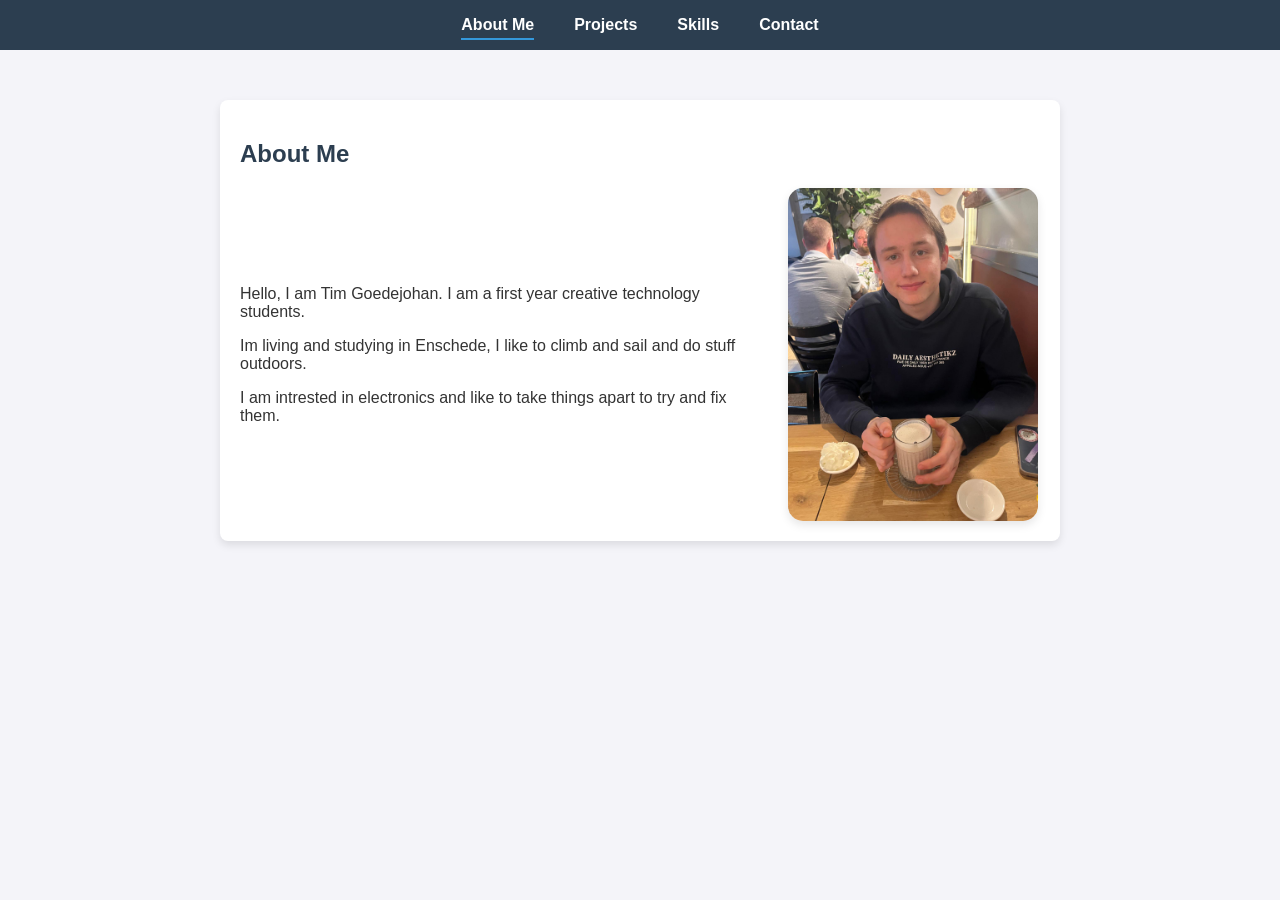
<file: index.html>
<!DOCTYPE html>
<html lang="nl">
<head>
    <meta charset="UTF-8">
    <meta name="viewport" content="width=device-width, initial-scale=1.0">
    <title>My Portfolio | About Me</title>
    <link rel="stylesheet" href="style.css">
</head>
<body>

    <header>
        <nav>
            <ul class="navbar">
                <li><a href="index.html" class="active">About Me</a></li>
                <li><a href="MyProjects.html">Projects</a></li>
                <li><a href="Skills.html">Skills</a></li>
                <li><a href="contact.html">Contact</a></li>
            </ul>
        </nav>
    </header>

    <main class="container">
        <section class="about-section">
            <h1>About Me</h1>
            
        <div class="about-content">
            <div class="about-text">
                <p>Hello, I am Tim Goedejohan. I am a first year creative technology students.</p>
                <p>Im living and studying in Enschede, I like to climb and sail and do stuff outdoors.</p>
                <p>I am intrested in electronics and like to take things apart to try and fix them.</p>
            </div>
            
            <div class="about-image">
                <img src="ProfielFoto.jpeg" alt="Foto van mijzelf">
            </div>
        </div>
        </section>
    </main>

</body>
</html>
</file>
<file: style.css>
/* Algemene instellingen */
body {
    font-family: 'Segoe UI', Tahoma, Geneva, Verdana, sans-serif;
    margin: 0;
    padding: 0;
    background-color: #f4f4f9;
    color: #333;
}

/* Navigatiebalk styling */
header {
    background-color: #2c3e50;
    padding: 1rem 0;
}

.navbar {
    list-style-type: none;
    margin: 0;
    padding: 0;
    display: flex; /* Zorgt voor de horizontale uitlijning */
    justify-content: center; /* Zet het menu in het midden */
}

.navbar li {
    margin: 0 20px;
}

.navbar a {
    text-decoration: none;
    color: white;
    font-weight: bold;
    transition: color 0.3s;
}

.navbar a:hover {
    color: #3498db;
}

.navbar a.active {
    border-bottom: 2px solid #3498db;
    padding-bottom: 5px;
}

/* Inhoud styling */
.container {
    max-width: 800px;
    margin: 50px auto;
    padding: 20px;
    background: white;
    box-shadow: 0 4px 8px rgba(0,0,0,0.1);
    border-radius: 8px;
}

h1 {
    color: #2c3e50;
}
/* De container voor alle projecten */
.projects-grid {
    display: grid;
    grid-template-columns: 1fr 1fr; /* Dit maakt precies twee gelijke kolommen */
    gap: 20px; /* Ruimte tussen de projecten */
    margin-top: 20px;
}

/* De kaartjes zelf */
.project-card {
    background: #fff;
    border: 1px solid #ddd;
    border-radius: 8px;
    overflow: hidden; /* Zorgt dat de afbeelding niet buiten de bocht vliegt */
    display: flex;
    flex-direction: column;
}

/* De afbeeldingen binnen de kaartjes */
.project-img {
    width: 100%;
    height: 200px; /* Vaste hoogte voor uniformiteit */
    object-fit: cover; /* Zorgt dat de foto mooi schaalt zonder te vervormen */
}

/* De tekst onder de afbeelding */
.project-info {
    padding: 15px;
}

.project-info h3 {
    margin-top: 0;
    color: #2c3e50;
}

/* Mobiele weergave: onder elkaar op kleine schermen */
@media (max-width: 600px) {
    .projects-grid {
        grid-template-columns: 1fr;
    }
}
.section-divider {
    grid-column: 1 / -1; /* Dit zorgt dat de titel over beide kolommen heen gaat */
    text-align: center;
    margin: 40px 0 20px;
    font-size: 1.5rem;
    color: #2c3e50;
    border-bottom: 2px solid #3498db;
    padding-bottom: 10px;
}
/* Container voor tekst en foto */
.about-content {
    display: flex;
    align-items: center; /* Zorgt dat tekst en foto verticaal mooi uitlijnen */
    gap: 40px; /* Ruimte tussen de tekst en de foto */
    margin-top: 20px;
}

/* De tekst krijgt de meeste ruimte */
.about-text {
    flex: 2;
}

/* De foto container */
.about-image {
    flex: 1;
    display: flex;
    justify-content: center;
}

.about-image img {
    width: 100%;
    max-width: 250px; /* Je kunt dit getal veranderen voor de grootte */
    height: auto;
    border-radius: 15px; /* Maakt de hoekjes rond, gebruik 50% voor een cirkel */
    box-shadow: 0 4px 10px rgba(0,0,0,0.1);
}

/* Zorg dat het op mobiel onder elkaar komt te staan */
@media (max-width: 768px) {
    .about-content {
        flex-direction: column-reverse; /* Foto boven, tekst onder op mobiel */
        text-align: center;
    }
}
/* Contact Formulier Styling */
.contact-form {
    display: flex;
    flex-direction: column;
    gap: 15px;
    margin-bottom: 40px;
}

.form-group {
    display: flex;
    flex-direction: column;
}

.form-group label {
    margin-bottom: 5px;
    font-weight: bold;
}

.form-group input, .form-group textarea {
    padding: 10px;
    border: 1px solid #ccc;
    border-radius: 5px;
    font-family: inherit;
}

.submit-btn {
    background-color: #2c3e50;
    color: white;
    padding: 12px;
    border: none;
    border-radius: 5px;
    cursor: pointer;
    font-size: 1rem;
    transition: background 0.3s;
}

.submit-btn:hover {
    background-color: #3498db;
}

/* Footer & Socials */
.footer-line {
    border: 0;
    height: 1px;
    background: #ddd;
    margin: 40px 0 20px;
}

.socials {
    display: flex;
    justify-content: space-around; /* Verdeelt de iconen horizontaal */
    flex-wrap: wrap;
    gap: 20px;
}

.social-item {
    display: flex;
    flex-direction: column;
    align-items: center;
    text-align: center;
}

.social-item img {
    width: 32px; /* Grootte van je logo's */
    height: 32px;
    margin-bottom: 8px;
}

.social-item span {
    font-size: 0.9rem;
    color: #666;
}
/* Het grid voor 3 kolommen */
.skills-grid {
    display: grid;
    grid-template-columns: repeat(3, 1fr); /* Precies drie gelijke kolommen */
    gap: 30px;
    margin-top: 40px;
    text-align: center;
}

/* De individuele skill kaartjes */
.skill-card {
    background: #fff;
    padding: 20px;
    border-radius: 12px;
    transition: transform 0.3s ease, box-shadow 0.3s ease;
}

/* Hover effect: het kaartje komt een beetje omhoog */
.skill-card:hover {
    transform: translateY(-5px);
    box-shadow: 0 10px 20px rgba(0,0,0,0.1);
}

/* De icoontjes uniform maken */
.skill-card img {
    width: 60px; /* Pas de grootte aan naar wens */
    height: 60px;
    object-fit: contain;
    margin-bottom: 15px;
}

.skill-card p {
    margin: 0;
    font-weight: bold;
    color: #2c3e50;
    text-transform: uppercase;
    font-size: 0.9rem;
}

/* Zorg dat het op mobiel naar 1 of 2 kolommen gaat */
@media (max-width: 600px) {
    .skills-grid {
        grid-template-columns: repeat(2, 1fr); /* 2 naast elkaar op kleine schermen */
    }
}
</file>
